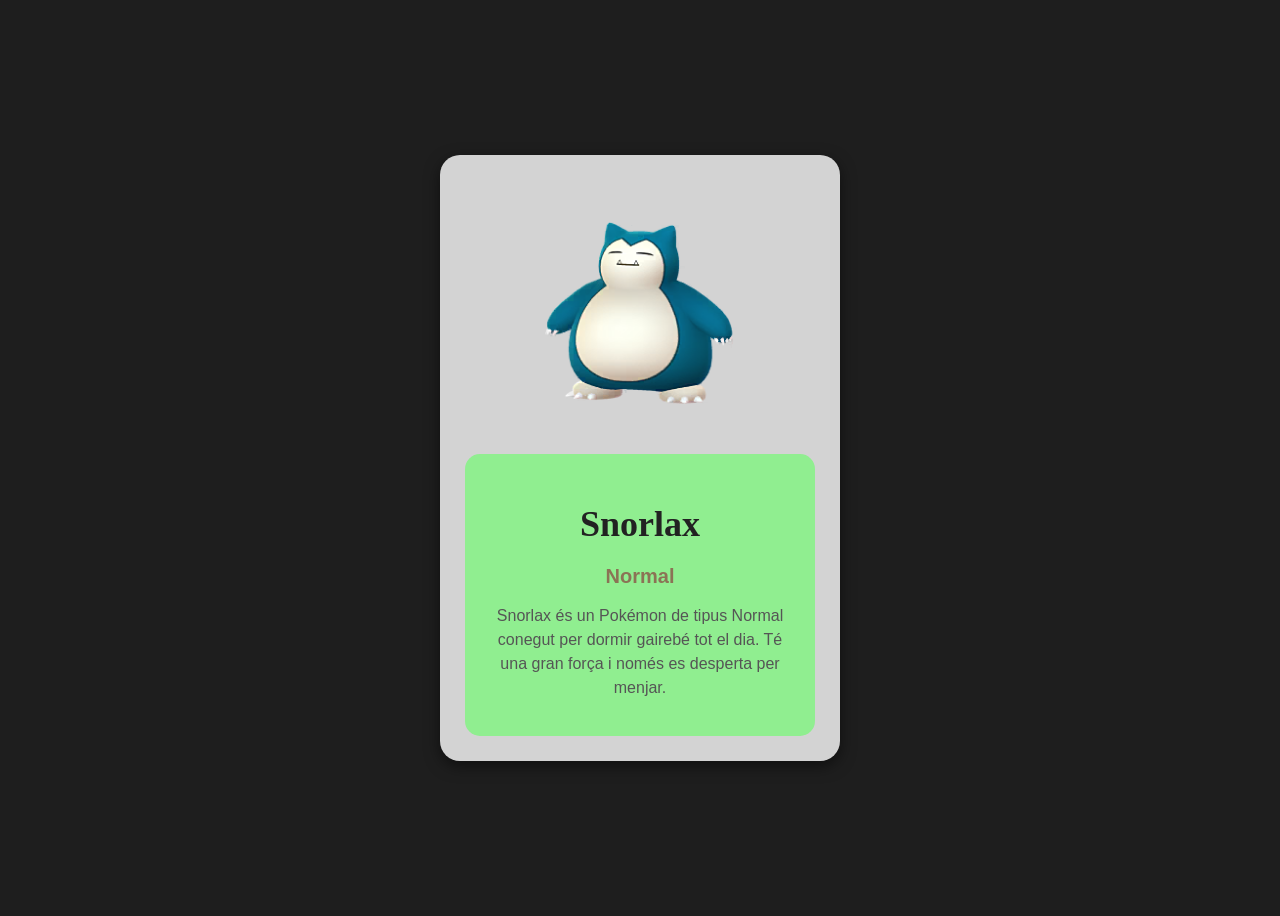
<file: index.html>
<!DOCTYPE html>
<html lang="ca">
<head>
    <meta charset="UTF-8">
    <meta name="viewport" content="width=device-width, initial-scale=1.0">
    <title>Tarjeta de Pokémon</title>
    <link rel="stylesheet" href="styles.css">
</head>
<body>
    <div class="pokemon-card">
        <img class="pokemon-image" src="images/snorlax.png" alt="Imatge del Pokémon">
        
        <div class="pokemon-info">
            <h2 class="pokemon-name">Snorlax</h2>

            <p class="pokemon-type normal">Normal</p>

            <p class="pokemon-description">
                Snorlax és un Pokémon de tipus Normal conegut per dormir gairebé tot el dia. Té una gran força i només es desperta per menjar.
            </p>
        </div>
    </div>
</body>
</html>
</file>
<file: styles.css>
/* BODY */
body {
  background-color: #1e1e1e;
  font-family: Arial, sans-serif;
  display: flex;
  justify-content: center;
  align-items: center;
  height: 100vh;
}

/* CAPA PRINCIPAL */
.pokemon-card {
  background-color: #d3d3d3;
  border-radius: 20px;
  box-shadow: 0px 5px 15px rgba(0,0,0,0.5);
  padding: 25px;
  width: 350px;
  text-align: center;
}

/* IMATGE */
.pokemon-image {
  width: 100%;
  max-width: 250px;
  border-radius: 15px;
  margin-bottom: 20px;
}

/* INFORMACIÓ */
.pokemon-info {
  background-color: #90ee90;
  border-radius: 15px;
  padding: 20px;
}

/* NOM */
.pokemon-name {
  font-family: Georgia, serif;
  font-size: 36px;
  color: #222;
  margin-bottom: 10px;
}

/* TIPUS */
.pokemon-type {
  color: #8b7355; /* color tipus Normal */
  font-size: 20px;
  font-weight: bold;
  margin-bottom: 15px;
}

/* DESCRIPCIÓ */
.pokemon-description {
  font-size: 16px;
  color: #555;
  line-height: 1.5;
}
</file>
